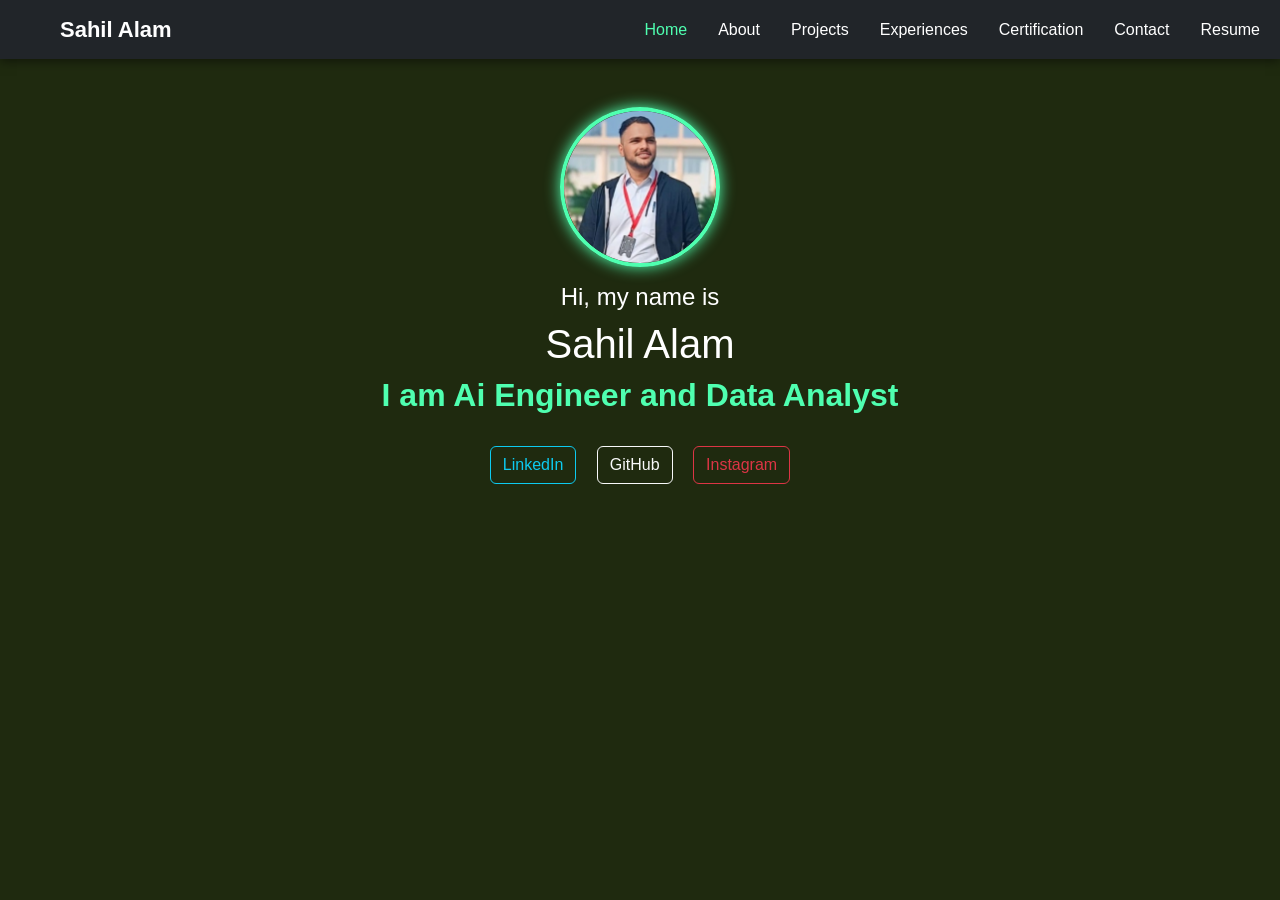
<file: portfolio/index.html>
<!DOCTYPE html>
<html>
<head>
  <title>Home</title>

  <link href="https://cdn.jsdelivr.net/npm/bootstrap@5.3.0/dist/css/bootstrap.min.css" rel="stylesheet">
  <link rel="stylesheet" href="css/style.css">
</head>

<body>

<!-- 🔥 NAVBAR -->
<nav class="navbar navbar-expand-lg navbar-dark bg-dark">
  <div class="container-fluid">
    <a class="navbar-brand ms-5" href="index.html">Sahil Alam</a>

    <ul class="navbar-nav">
      <li class="nav-item"><a class="nav-link active" href="index.html">Home</a></li>
      <li class="nav-item"><a class="nav-link" href="about.html">About</a></li>
      <li class="nav-item"><a class="nav-link" href="projects.html">Projects</a></li>
      <li class="nav-item"><a class="nav-link" href="experience.html">Experiences</a></li>
      <li class="nav-item"><a class="nav-link" href="certification.html">Certification</a></li>
      <li class="nav-item"><a class="nav-link" href="contact.html">Contact</a></li>
      <li class="nav-item"><a class="nav-link" href="resume.html">Resume</a></li>
    </ul>
  </div>
</nav>

<!-- 🔥 HOME SECTION -->
<div class="container text-center mt-5">

  <div class="circular-image-container">
    <img src="images/sahil2.jpeg" class="circular-image" alt="profile">
  </div>

  <h4 class="mt-3">Hi, my name is</h4>
  <h1>Sahil Alam</h1>
  <h2>I am Ai Engineer and Data Analyst</h2>

  <!-- 🔥 SOCIAL LINKS -->
  <div class="mt-4">
    <a href="https://www.linkedin.com/in/sahil-alam-b656b32b0" target="_blank" class="btn btn-outline-info m-2">LinkedIn</a>
    <a href="https://github.com/Sahilalam97081" target="_blank" class="btn btn-outline-light m-2">GitHub</a>
    <a href="https://www.instagram.com/raja_hindustani1297" target="_blank" class="btn btn-outline-danger m-2">Instagram</a>
  </div>

</div>

</body>
</html>
</file>
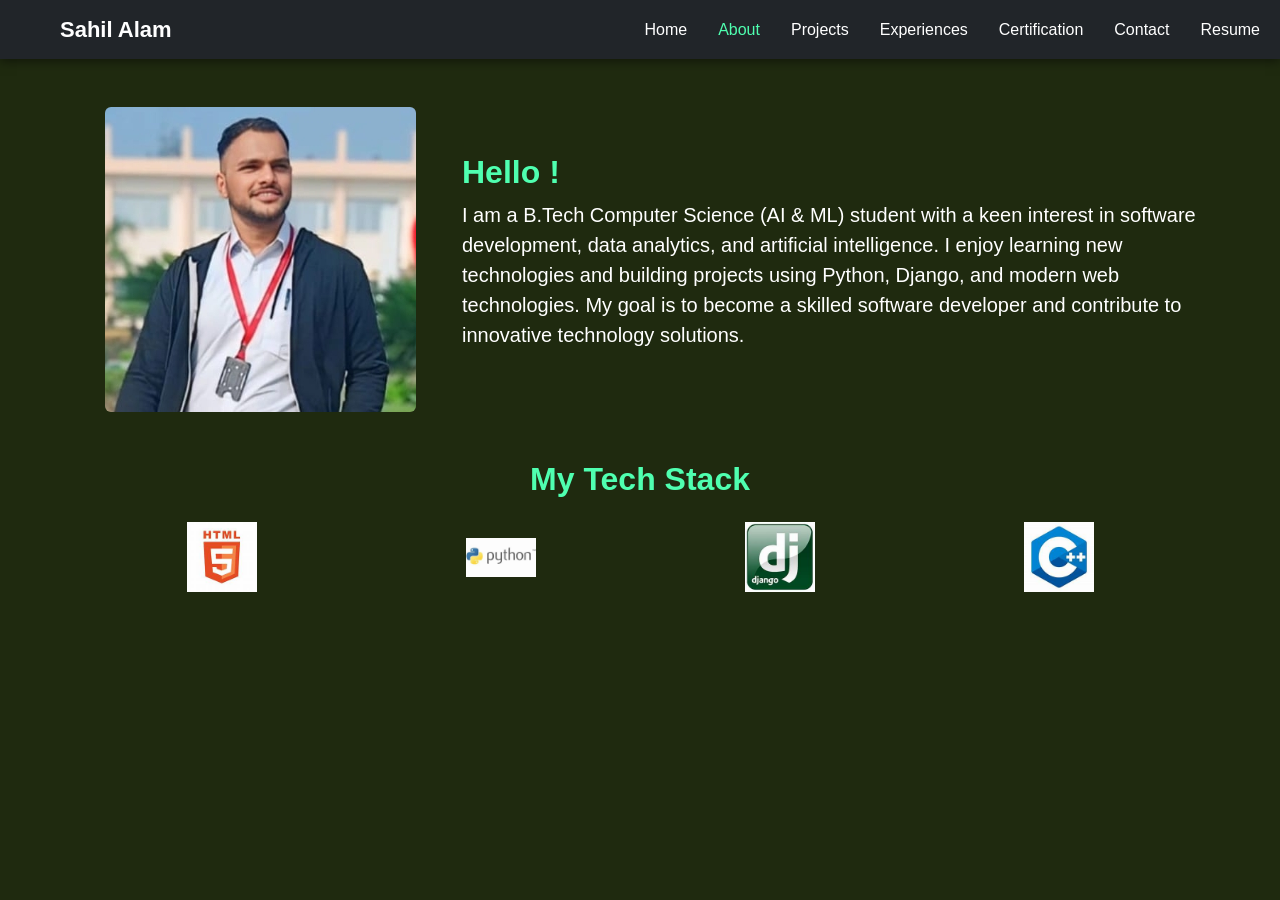
<file: portfolio/about.html>
<!DOCTYPE html>
<html>
<head>
  <title>About</title>

  <link href="https://cdn.jsdelivr.net/npm/bootstrap@5.3.0/dist/css/bootstrap.min.css" rel="stylesheet">
  <link rel="stylesheet" href="css/style.css">
</head>

<body>

<!-- 🔥 NAVBAR -->
<nav class="navbar navbar-expand-lg navbar-dark bg-dark">
  <div class="container-fluid">
    <a class="navbar-brand ms-5" href="index.html">Sahil Alam</a>

    <ul class="navbar-nav">
      <li class="nav-item"><a class="nav-link" href="index.html">Home</a></li>
      <li class="nav-item"><a class="nav-link active" href="about.html">About</a></li>
      <li class="nav-item"><a class="nav-link" href="projects.html">Projects</a></li>
      <li class="nav-item"><a class="nav-link" href="experience.html">Experiences</a></li>
      <li class="nav-item"><a class="nav-link" href="certification.html">Certification</a></li>
      <li class="nav-item"><a class="nav-link" href="contact.html">Contact</a></li>
      <li class="nav-item"><a class="nav-link" href="resume.html">Resume</a></li>
    </ul>
  </div>
</nav>

<!-- 🔥 ABOUT SECTION -->
<div class="container my-5">

  <div class="row align-items-center">

    <!-- LEFT IMAGE -->
    <div class="col-md-4 text-center">
      <img src="images/sahil2.jpeg" alt="image" class="img-fluid rounded">
    </div>

    <!-- RIGHT TEXT -->
    <div class="col-md-8">
      <h2>Hello !</h2>
      <p class="fs-5">
        I am a B.Tech Computer Science (AI & ML) student with a keen interest in software development,
        data analytics, and artificial intelligence.
        I enjoy learning new technologies and building projects using Python, Django, and modern web technologies.
        My goal is to become a skilled software developer and contribute to innovative technology solutions.
      </p>
    </div>

  </div>

  <!-- 🔥 TECH STACK -->
  <div class="mt-5">

    <h2 class="text-center">My Tech Stack</h2>

    <div class="d-flex justify-content-around align-items-center mt-4 flex-wrap">

      <img src="images/html-logo.jpg" width="70">
      <img src="images/python-logo.jpg" width="70">
      <img src="images/django-logo.jpg" width="70">
      <img src="images/C++.jpg" width="70">

    </div>

  </div>

</div>

</body>
</html>
</file>
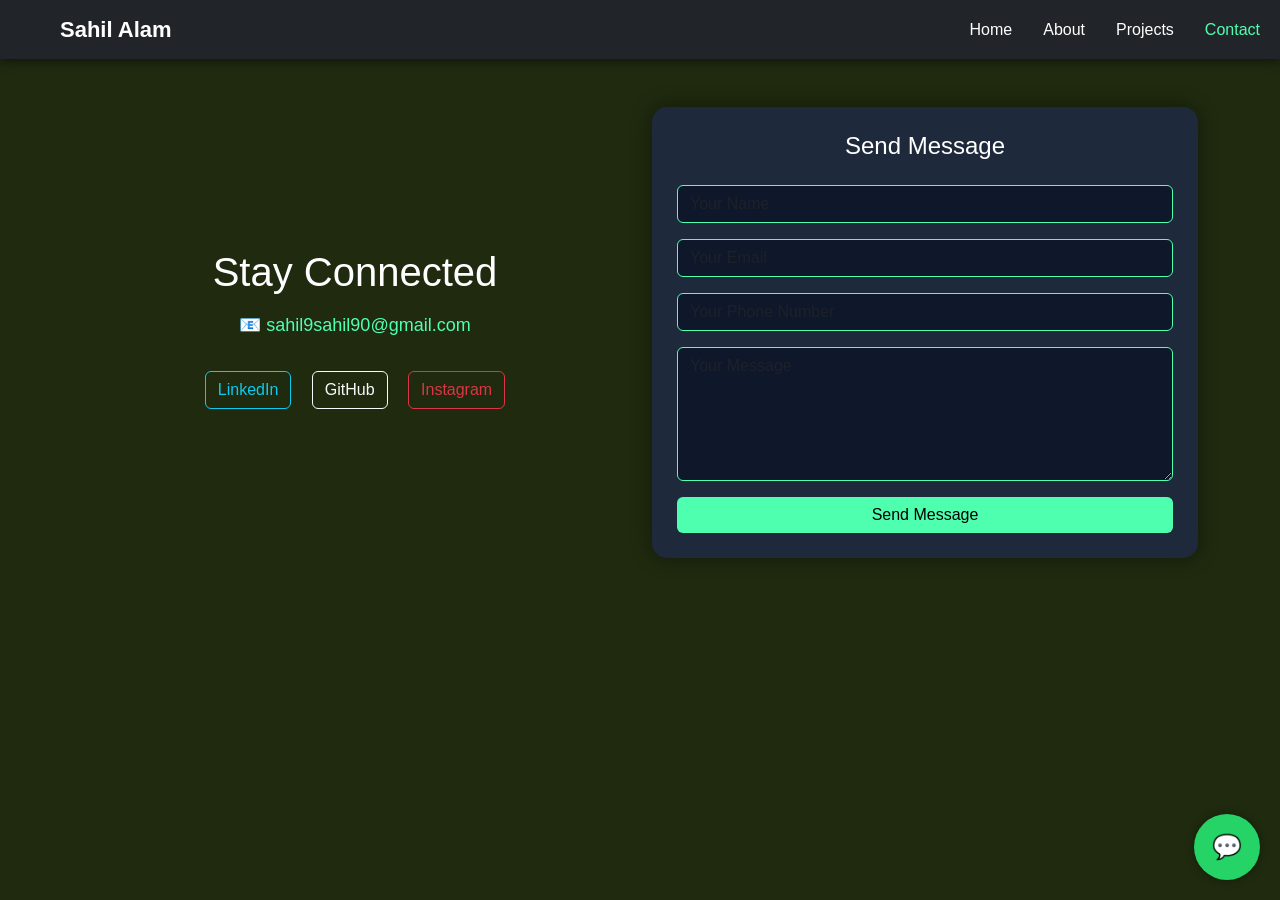
<file: portfolio/contact.html>
<!DOCTYPE html>
<html lang="en">
<head>
  <meta charset="UTF-8">
  <title>Contact</title>

  <!-- Bootstrap -->
  <link href="https://cdn.jsdelivr.net/npm/bootstrap@5.3.0/dist/css/bootstrap.min.css" rel="stylesheet">

  <!-- CSS -->
  <link rel="stylesheet" href="css/style.css">
</head>

<body>

<!-- NAVBAR -->
<nav class="navbar navbar-expand-lg navbar-dark bg-dark">
  <div class="container-fluid">
    <a class="navbar-brand ms-5" href="index.html">Sahil Alam</a>

    <ul class="navbar-nav">
      <li class="nav-item"><a class="nav-link" href="index.html">Home</a></li>
      <li class="nav-item"><a class="nav-link" href="about.html">About</a></li>
      <li class="nav-item"><a class="nav-link" href="projects.html">Projects</a></li>
      <li class="nav-item"><a class="nav-link active" href="contact.html">Contact</a></li>
    </ul>
  </div>
</nav>

<!-- CONTACT SECTION -->
<div class="container mt-5">

  <div class="row g-4 align-items-center">

    <!-- LEFT SIDE -->
    <div class="col-md-6 text-center text-white">

      <h1 class="mb-3">Stay Connected</h1>

      <p class="email">📧 sahil9sahil90@gmail.com</p>

      <div class="mt-4">

        <a href="https://www.linkedin.com/in/sahil-alam-b656b32b0" target="_blank" class="btn btn-outline-info m-2">
          LinkedIn
        </a>

        <a href="https://github.com/Sahilalam97081" target="_blank" class="btn btn-outline-light m-2">
          GitHub
        </a>

        <a href="https://www.instagram.com/raja_hindustani1297" target="_blank" class="btn btn-outline-danger m-2">
          Instagram
        </a>

      </div>

    </div>

    <!-- RIGHT SIDE -->
    <div class="col-md-6">

      <div class="contact-card">

        <h4 class="text-center mb-4">Send Message</h4>

        <!-- FORM -->
        <form action="https://formspree.io/f/mgorvlky" method="POST">

          <input type="text" name="name" placeholder="Your Name" class="form-control mb-3" required>

          <input type="email" name="email" placeholder="Your Email" class="form-control mb-3" required>

          <input type="tel" name="phone" placeholder="Your Phone Number" class="form-control mb-3">

          <textarea name="message" rows="5" placeholder="Your Message" class="form-control mb-3" required></textarea>

          <button type="submit" class="btn btn-info w-100">
            Send Message
          </button>

        </form>

      </div>

    </div>

  </div>

</div>

<!-- WHATSAPP -->
<a href="https://wa.me/919708101386?text=Hello%20Sahil%20I%20want%20to%20connect" 
   target="_blank" 
   class="whatsapp-btn">
   💬
</a>

</body>
</html>
</file>
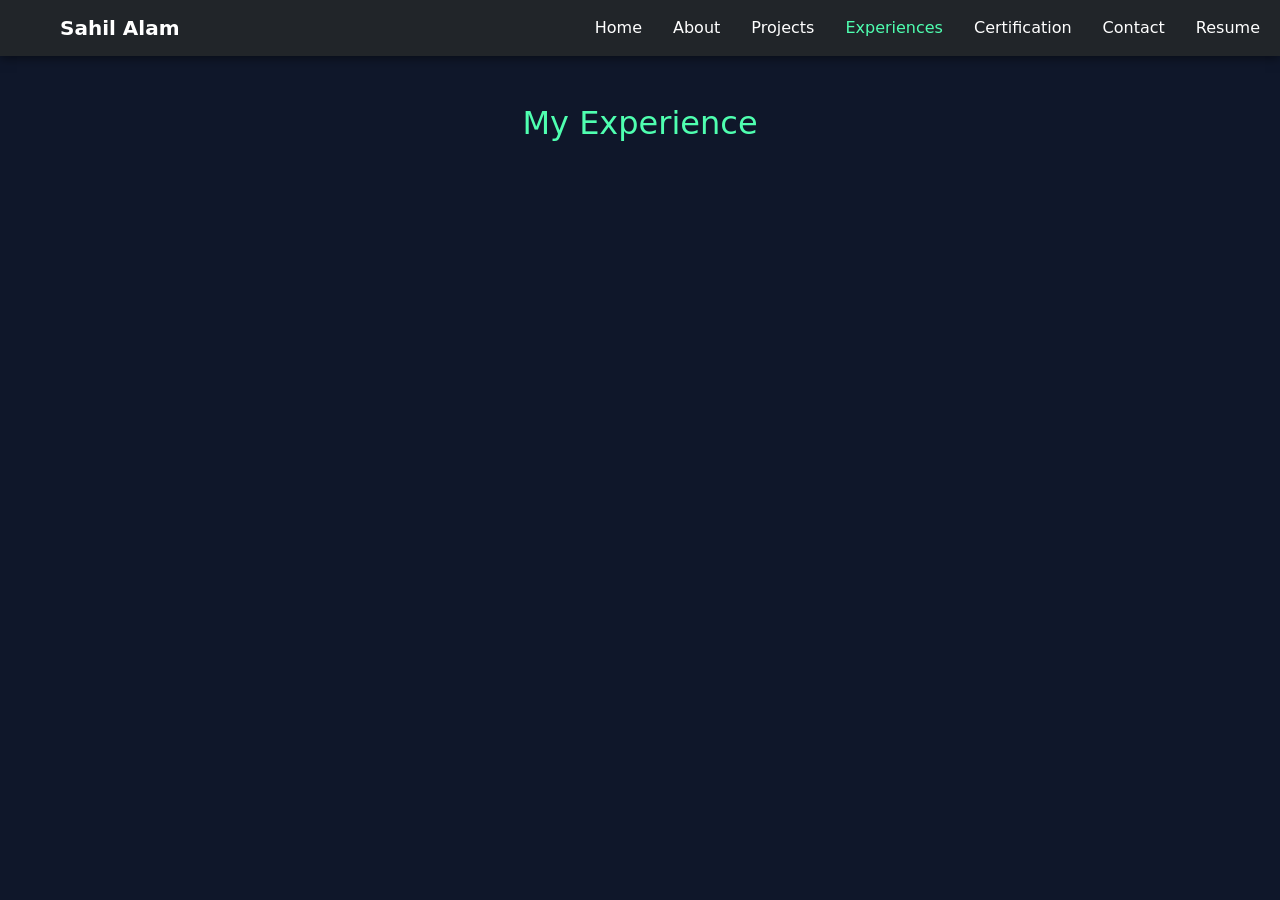
<file: portfolio/experience.html>
<!DOCTYPE html>
<html>
<head>
  <title>Experience</title>
  <link rel="stylesheet" href="css/style.css">
  <link href="https://cdn.jsdelivr.net/npm/bootstrap@5.3.0/dist/css/bootstrap.min.css" rel="stylesheet">
</head>

<body style="background:#0f172a; color:white;">

<!-- ✅ NAVBAR -->
<nav class="navbar navbar-expand-lg navbar-dark bg-dark">
  <div class="container-fluid">
    <a class="navbar-brand ms-5" href="index.html">Sahil Alam</a>

    <ul class="navbar-nav">
      <li class="nav-item"><a class="nav-link" href="index.html">Home</a></li>
      <li class="nav-item"><a class="nav-link" href="about.html">About</a></li>
      <li class="nav-item"><a class="nav-link" href="projects.html">Projects</a></li>
      <li class="nav-item"><a class="nav-link active" href="experience.html">Experiences</a></li>
      <li class="nav-item"><a class="nav-link" href="certification.html">Certification</a></li>
      <li class="nav-item"><a class="nav-link" href="contact.html">Contact</a></li>
      <li class="nav-item"><a class="nav-link" href="resume.html">Resume</a></li>
    </ul>
  </div>
</nav>

<!-- CONTENT -->
<div class="container mt-5">

<h2 class="text-center mb-4">My Experience</h2>

<div class="card p-3 mb-3">
  <h3>ABC</h3>
  <p>Python Developer</p>
</div>

<div class="card p-3 mb-3">
  <h3>ABC2</h3>
  <p>Python Developer</p>
</div>

<div class="card p-3 mb-3">
  <h3>ABC3</h3>
  <p>Python Developer</p>
</div>

</div>
<!-- ✅ JS ADD HERE -->
<script src="js/script.js"></script>

</body>
</html>
</file>
<file: portfolio/css/style.css>
:root {
  --bg: #1f2a0f;
  --card: #1e293b;
  --primary: #4fffb0;
  --text: #ffffff;
}

/* 🔥 GLOBAL */
body {
  background: var(--bg);
  color: var(--text);
  font-family: 'Segoe UI', sans-serif;
  margin: 0;
  padding: 0;
}

/* FORCE TEXT VISIBILITY */
h1, h2, h3, h4, h5, h6, p, span, a {
  color: var(--text);
}

/* 🔥 NAVBAR */
.navbar {
  box-shadow: 0 2px 10px rgba(0,0,0,0.5);
}

.navbar-brand {
  font-weight: bold;
  font-size: 22px;
}

.nav-link {
  color: white !important;
  margin-left: 15px;
  transition: 0.3s;
}

.nav-link:hover,
.nav-link.active {
  color: var(--primary) !important;
}

/* 🔥 PROFILE IMAGE */
.circular-image {
  width: 160px;
  height: 160px;
  border-radius: 50%;
  border: 4px solid var(--primary);
  object-fit: cover;
  box-shadow: 0 0 15px var(--primary);
}

/* 🔥 HEADINGS */
h2 {
  color: var(--primary) !important;
  font-weight: bold;
}

/* 🔥 CARDS */
.card {
  background: var(--card) !important;
  border: none;
  border-radius: 12px;
  color: var(--text) !important;
  box-shadow: 0 5px 15px rgba(0,0,0,0.4);
  transition: 0.3s;
}

.card:hover {
  transform: translateY(-5px);
  box-shadow: 0 10px 25px rgba(0,0,0,0.6);
}

/* 🔥 BUTTONS */
.btn-primary {
  background: var(--primary) !important;
  color: black !important;
  border: none;
  font-weight: bold;
}

.btn-primary:hover {
  background: #00ffaa !important;
}

.btn-success {
  background: #22c55e;
  border: none;
}

.btn-success:hover {
  background: #16a34a;
}

.btn-info {
  background: var(--primary) !important;
  color: black !important;
  border: none;
}

.btn-info:hover {
  background: #38d39f !important;
}

/* 🔥 FORMS */
input,
textarea,
.form-control {
  background: #0f172a !important;
  color: rgb(255, 255, 255) !important;
  border: 1px solid var(--primary) !important;
}

input::placeholder,
textarea::placeholder {
  color: #aaaaaa;
}

.form-control:focus {
  border-color: var(--primary) !important;
  box-shadow: none !important;
}

/* 🔥 CONTACT CARD */
.contact-card {
  background: var(--card);
  padding: 25px;
  border-radius: 15px;
  box-shadow: 0 0 20px rgba(0,0,0,0.4);
}

/* 🔥 EMAIL */
.email {
  font-size: 18px;
  color: var(--primary);
}

/* 🔥 IMAGES */
img {
  transition: 0.3s;
}

img:hover {
  transform: scale(1.05);
}

/* 🔥 WHATSAPP BUTTON */
.whatsapp-btn {
  position: fixed;
  bottom: 20px;
  right: 20px;
  background: #25D366;
  color: white;
  font-size: 24px;
  padding: 15px 18px;
  border-radius: 50%;
  text-decoration: none;
  box-shadow: 0 0 10px rgba(0,0,0,0.3);
}

.whatsapp-btn:hover {
  background: #1ebe5d;
}

/* 🔥 RESPONSIVE */
@media (max-width: 768px) {
  .navbar-nav {
    text-align: center;
  }

  .circular-image {
    width: 120px;
    height: 120px;
  }
}
</file>
